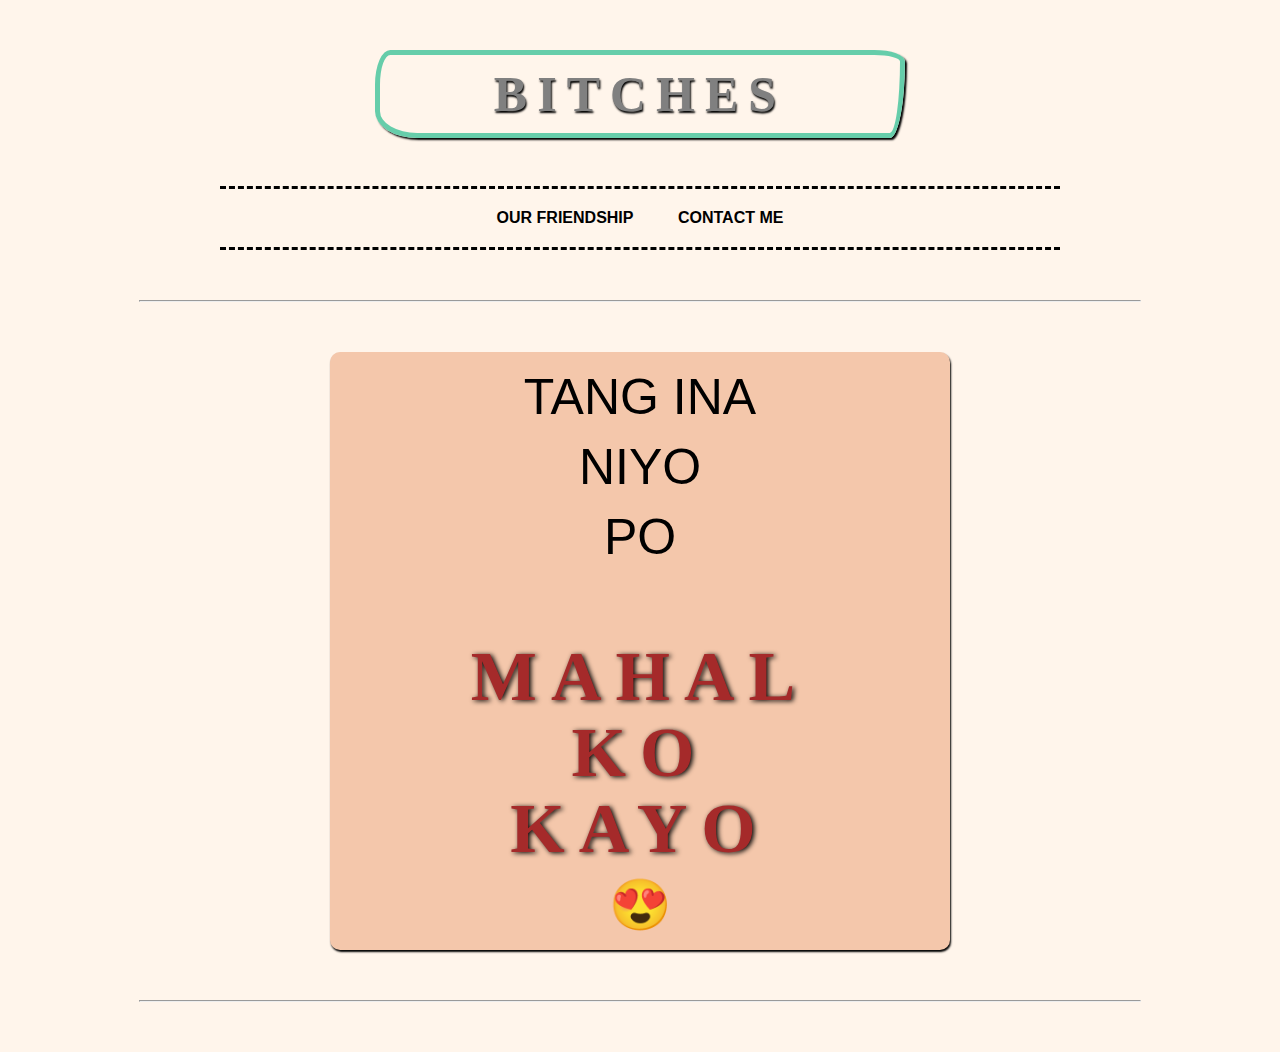
<file: index.html>
<!doctype html>
<html lang="en">
<head>
    <meta charset="UTF-8">
    <meta name="viewport"
          content="width=device-width, user-scalable=no, initial-scale=1.0, maximum-scale=1.0, minimum-scale=1.0">
    <meta http-equiv="X-UA-Compatible" content="ie=edge">
    <title>BITCHES</title>

    <link rel="stylesheet" href="css/index.css" type="text/css">
</head>
<body>
    <header >
        <h2>
            BITCHES
        </h2>

    </header>
    <main>
        <nav>
            <ul>
                <li><a href="overview.html">Our Friendship</a></li>
                <li>Contact Me</li>
            </ul>
        </nav>

        <hr width="1000px">

        <p>TANG INA <br> NIYO <br> PO <br> <br>
            <span> MAHAL <br> KO <br> KAYO <br></span> &#128525</p>
        <hr id="lasthorizon" width="1000px">








    </main>

    <footer>




    </footer>
</body>
</html>
</file>
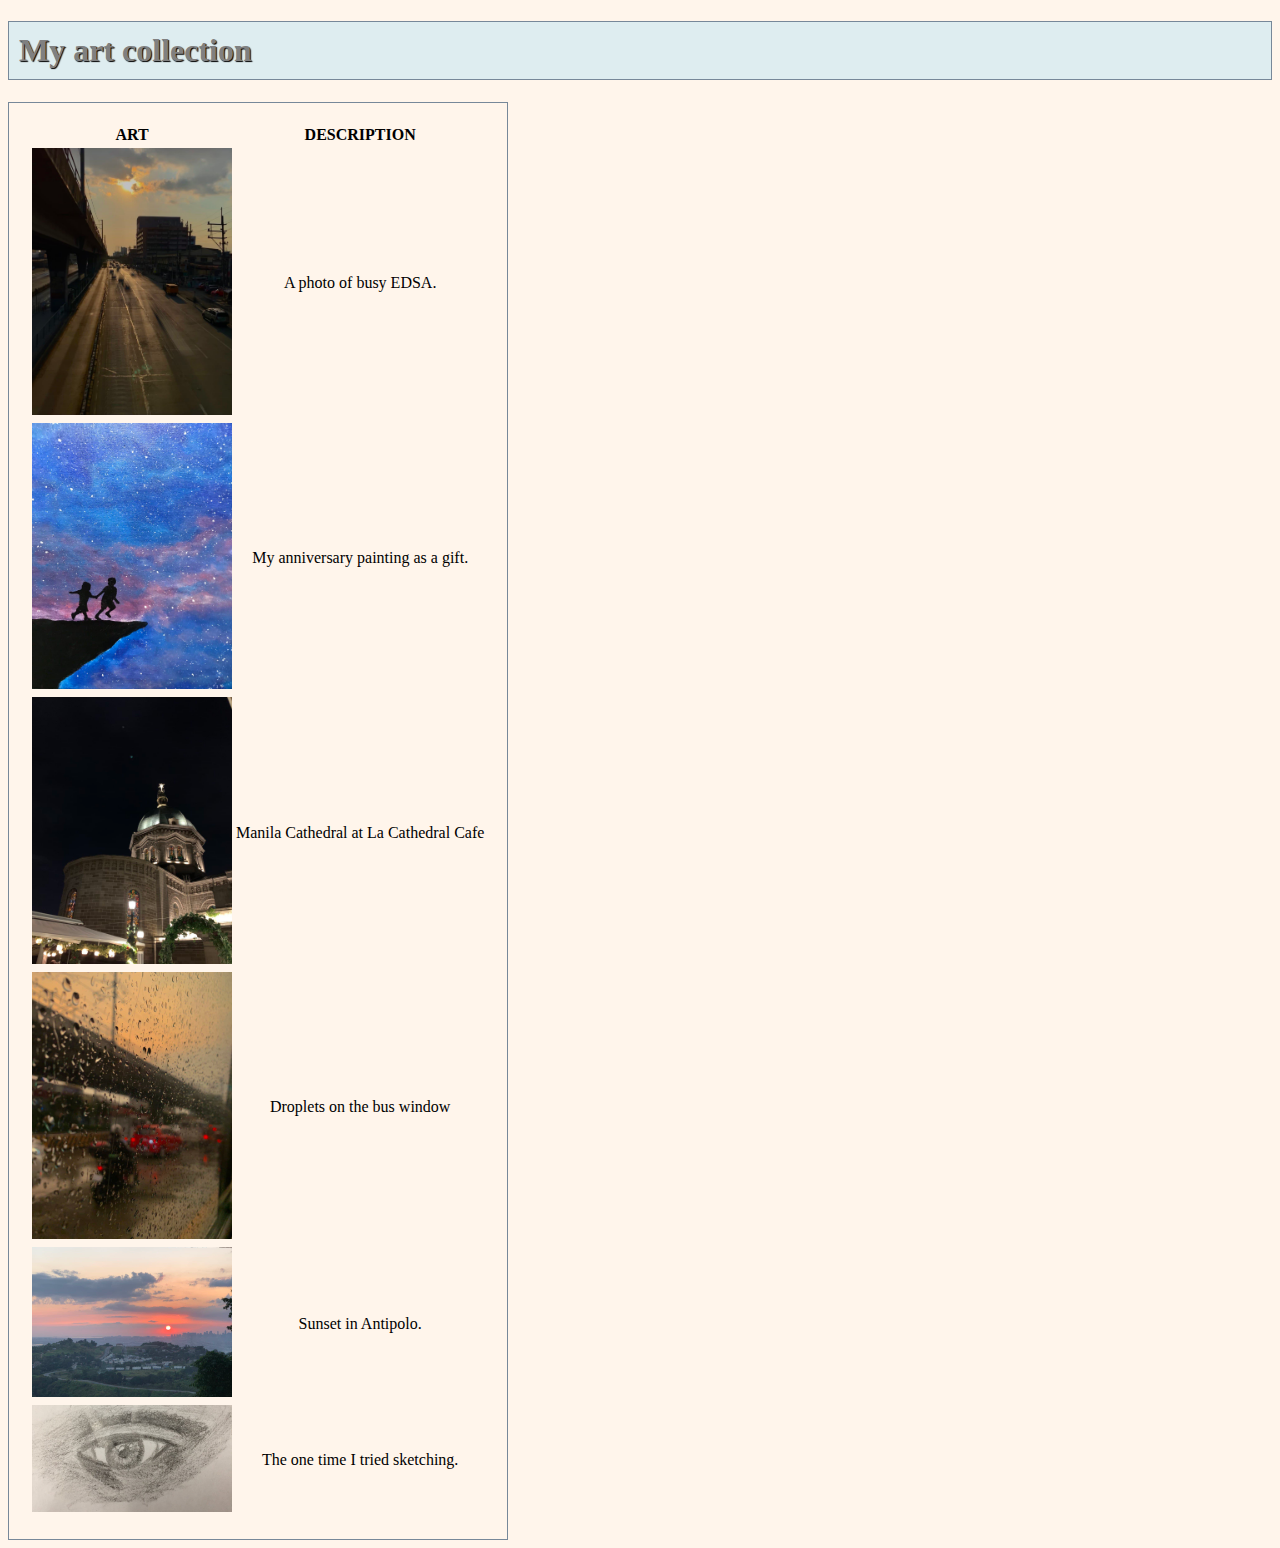
<file: art.html>
<!doctype html>
<html lang="en">
<head>
    <meta charset="UTF-8">
    <meta name="viewport"
          content="width=device-width, user-scalable=no, initial-scale=1.0, maximum-scale=1.0, minimum-scale=1.0">
    <meta http-equiv="X-UA-Compatible" content="ie=edge">
    <title>Art and Photography</title>
    <link rel="stylesheet" href="css/art.css" type="text/css">
</head>
<body>
    <header>
       <h1>My art collection</h1>

    </header>
    <main>
        <table>
            <thead>
                <tr>
                    <td>Art</td>
                    <td>Description</td>
                </tr>
            </thead>
                <tr>
                    <td><img src="images/edsa.jpg" alt="EDSA" width="200px"></td>
                    <td>A photo of busy EDSA.</td>
                </tr>
                <tr>
                    <td><img src="images/painting.jpg" alt="Anniversary Painting" width="200px"></td>
                    <td>My anniversary painting as a gift.</td>
                </tr>
                <tr>
                    <td><img src="images/manilaCathedral.jpg" alt="Manila Cathedral" width="200px"></td>
                    <td>Manila Cathedral at La Cathedral Cafe</td>
                </tr>
                <tr>
                    <td><img src="images/rain.jpg" alt="Droplets" width="200px"></td>
                    <td>Droplets on the bus window</td>
                </tr>
                <tr>
                    <td><img src="images/sunset.jpg" alt="Sunset in Antipolo" width="200px"></td>
                    <td>Sunset in Antipolo.</td>
                </tr>
                <tr>
                    <td><img src="images/eye.jpg" alt="Eye Sketch" width="200px"></td>
                    <td>The one time I tried sketching.</td>
                </tr>


        </table>

    </main>

</body>
</html>
</file>
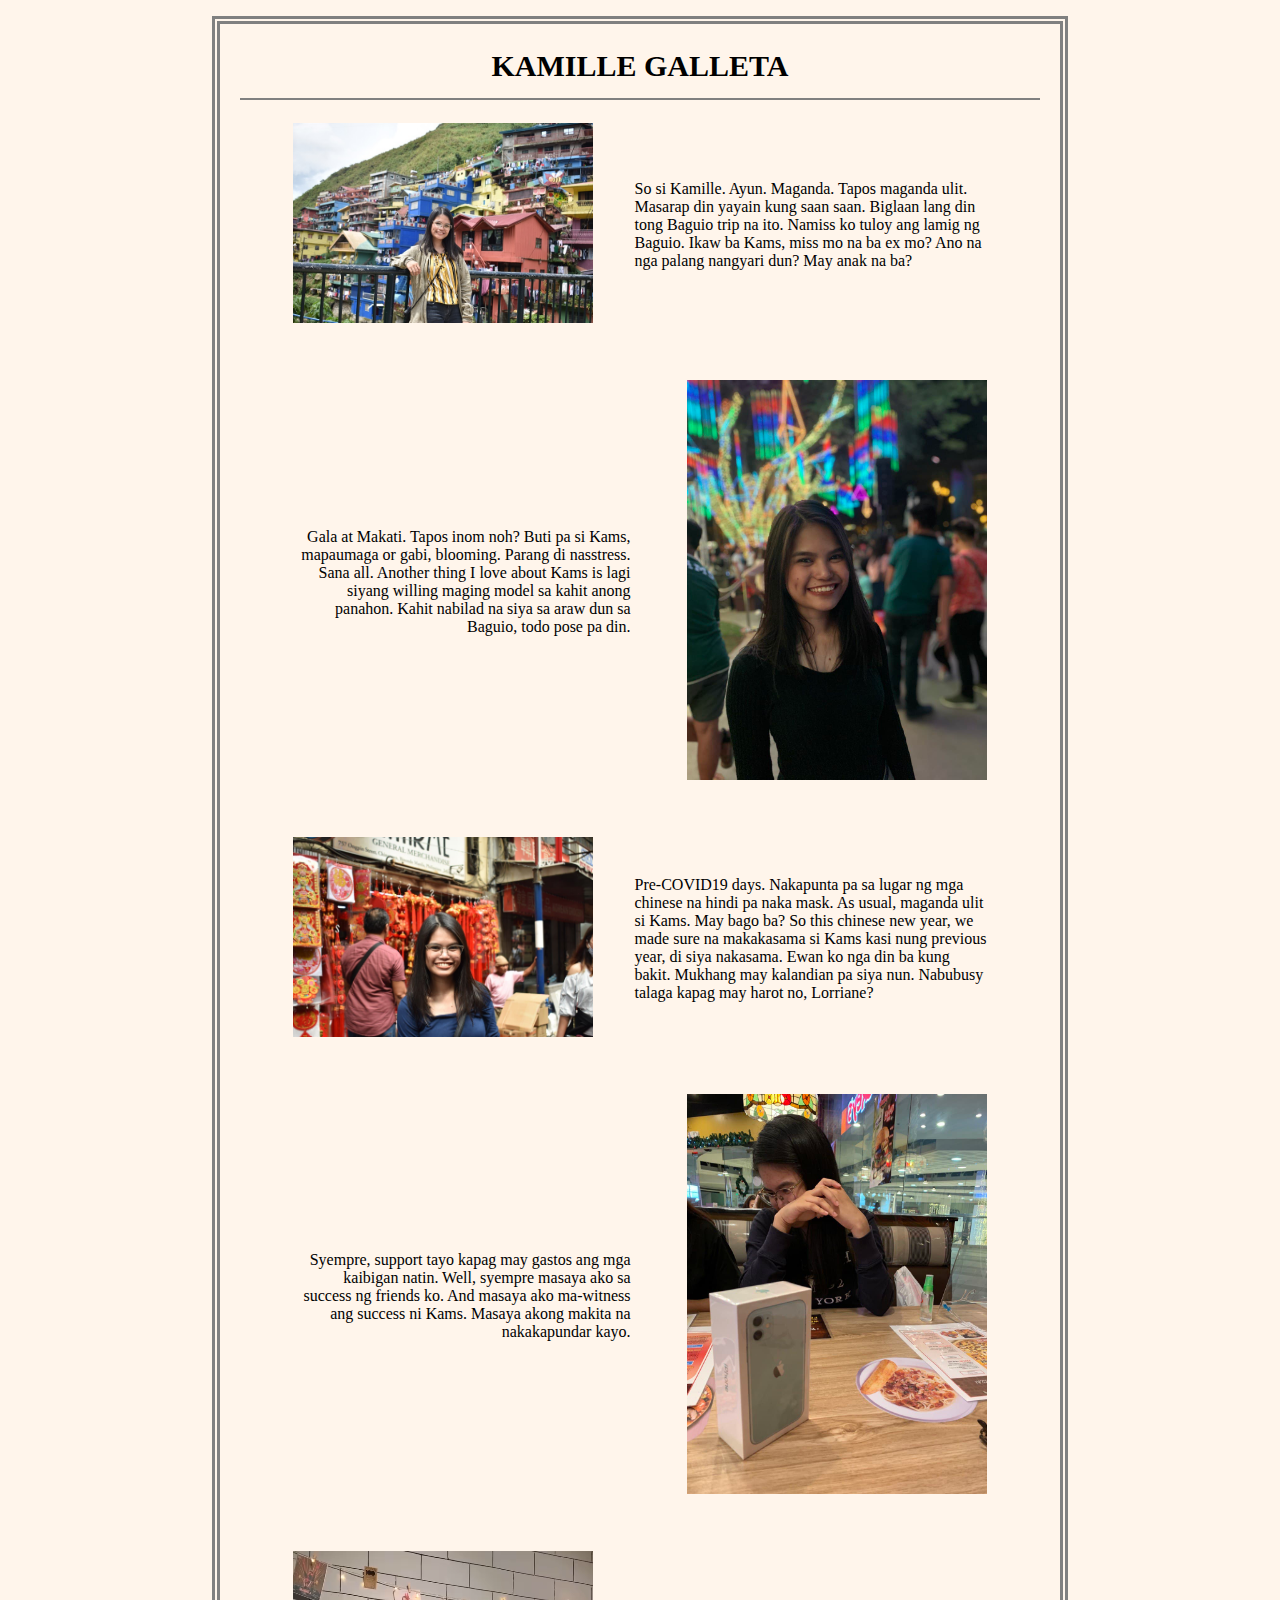
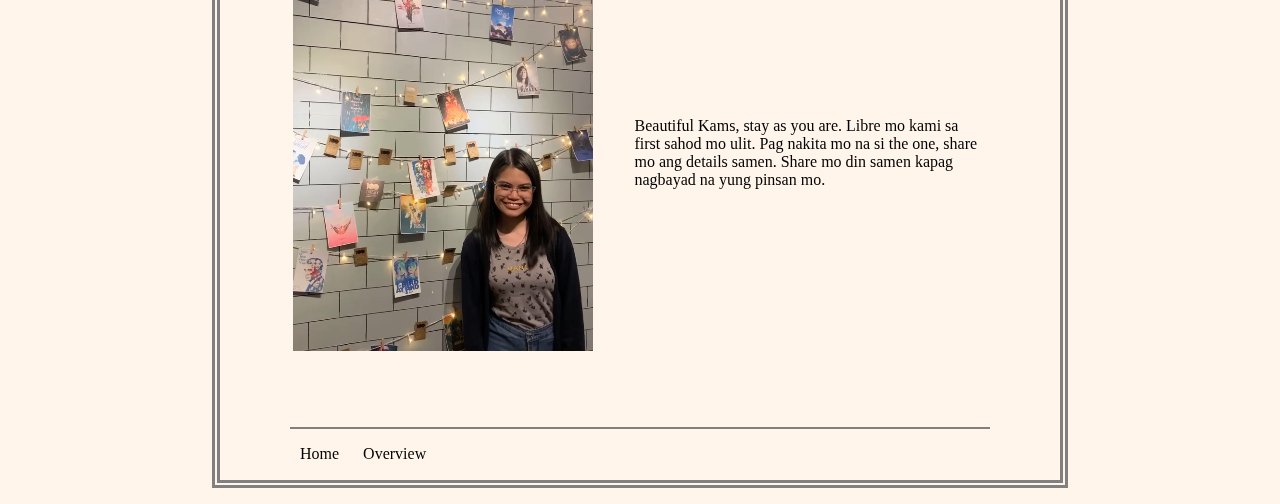
<file: kamille.html>
<!doctype html>
<html lang="en">
<head>
    <meta charset="UTF-8">
    <meta name="viewport"
          content="width=device-width, user-scalable=no, initial-scale=1.0, maximum-scale=1.0, minimum-scale=1.0">
    <meta http-equiv="X-UA-Compatible" content="ie=edge">
    <title>Kamille Galleta</title>
    <link rel="stylesheet" href="css/kamille.css" type="text/css">
</head>
<body>

<h1>kamille galleta</h1>
    <table>

        <tr class="firstrow">
            <td class="image"><img src="images/kams/2.jpg" alt="Kamille at Baguio"
                     width="300px"></td>
            <td class="left">So si Kamille. Ayun. Maganda. Tapos maganda ulit. Masarap din yayain kung saan saan. Biglaan lang din tong Baguio trip na ito.
            Namiss ko tuloy ang lamig ng Baguio. Ikaw ba Kams, miss mo na ba ex mo? Ano na nga palang nangyari dun? May anak na ba?</td>
        </tr>
        <tr>
            <td class="right">Gala at Makati. Tapos inom noh? Buti pa si Kams, mapaumaga or gabi, blooming. Parang di nasstress. Sana all. Another thing
            I love about Kams is lagi siyang willing maging model sa kahit anong panahon. Kahit nabilad na siya sa araw dun sa Baguio, todo pose pa din.</td>
            <td class="imageright"><img src="images/kams/3.jpg" alt="Kamille at Ayala Triangle" width="300px"></td>
        </tr>
        <tr>
            <td><img src="images/kams/4.jpg" alt="Kamille at Lucky China Town" width="300px"></td>
            <td>Pre-COVID19 days. Nakapunta pa sa lugar ng mga chinese na hindi pa naka mask. As usual, maganda ulit si Kams. May bago ba?
                So this chinese new year, we made sure na makakasama si Kams kasi nung previous year, di siya nakasama. Ewan ko nga din ba kung bakit.
            Mukhang may kalandian pa siya nun. Nabubusy talaga kapag may harot no, Lorriane?</td>
        </tr>
        <tr>
            <td class="right">Syempre, support tayo kapag may gastos ang mga kaibigan natin. Well, syempre masaya ako sa success ng friends ko.
            And masaya ako ma-witness ang success ni Kams. Masaya akong makita na nakakapundar kayo. </td>
            <td class="imageright"><img src="images/kams/5.jpg" alt="Kamille and her iPhone" width="300px">
            </td>
        </tr>
        <tr>
            <td>
                <video src="images/kams/1.mp4" autoplay muted loop width="300px"></video>
            </td>
            <td class="left">Beautiful Kams, stay as you are. Libre mo kami sa first sahod mo ulit. Pag nakita mo na si the one,
            share mo ang details samen. Share mo din samen kapag nagbayad na yung pinsan mo.</td>
        </tr>

    </table>

    <ul>
        <li><a href="index.html">Home</a></li>
        <lis><a href="overview.html">Overview</a></lis>
    </ul>


</body>
</html>
</file>
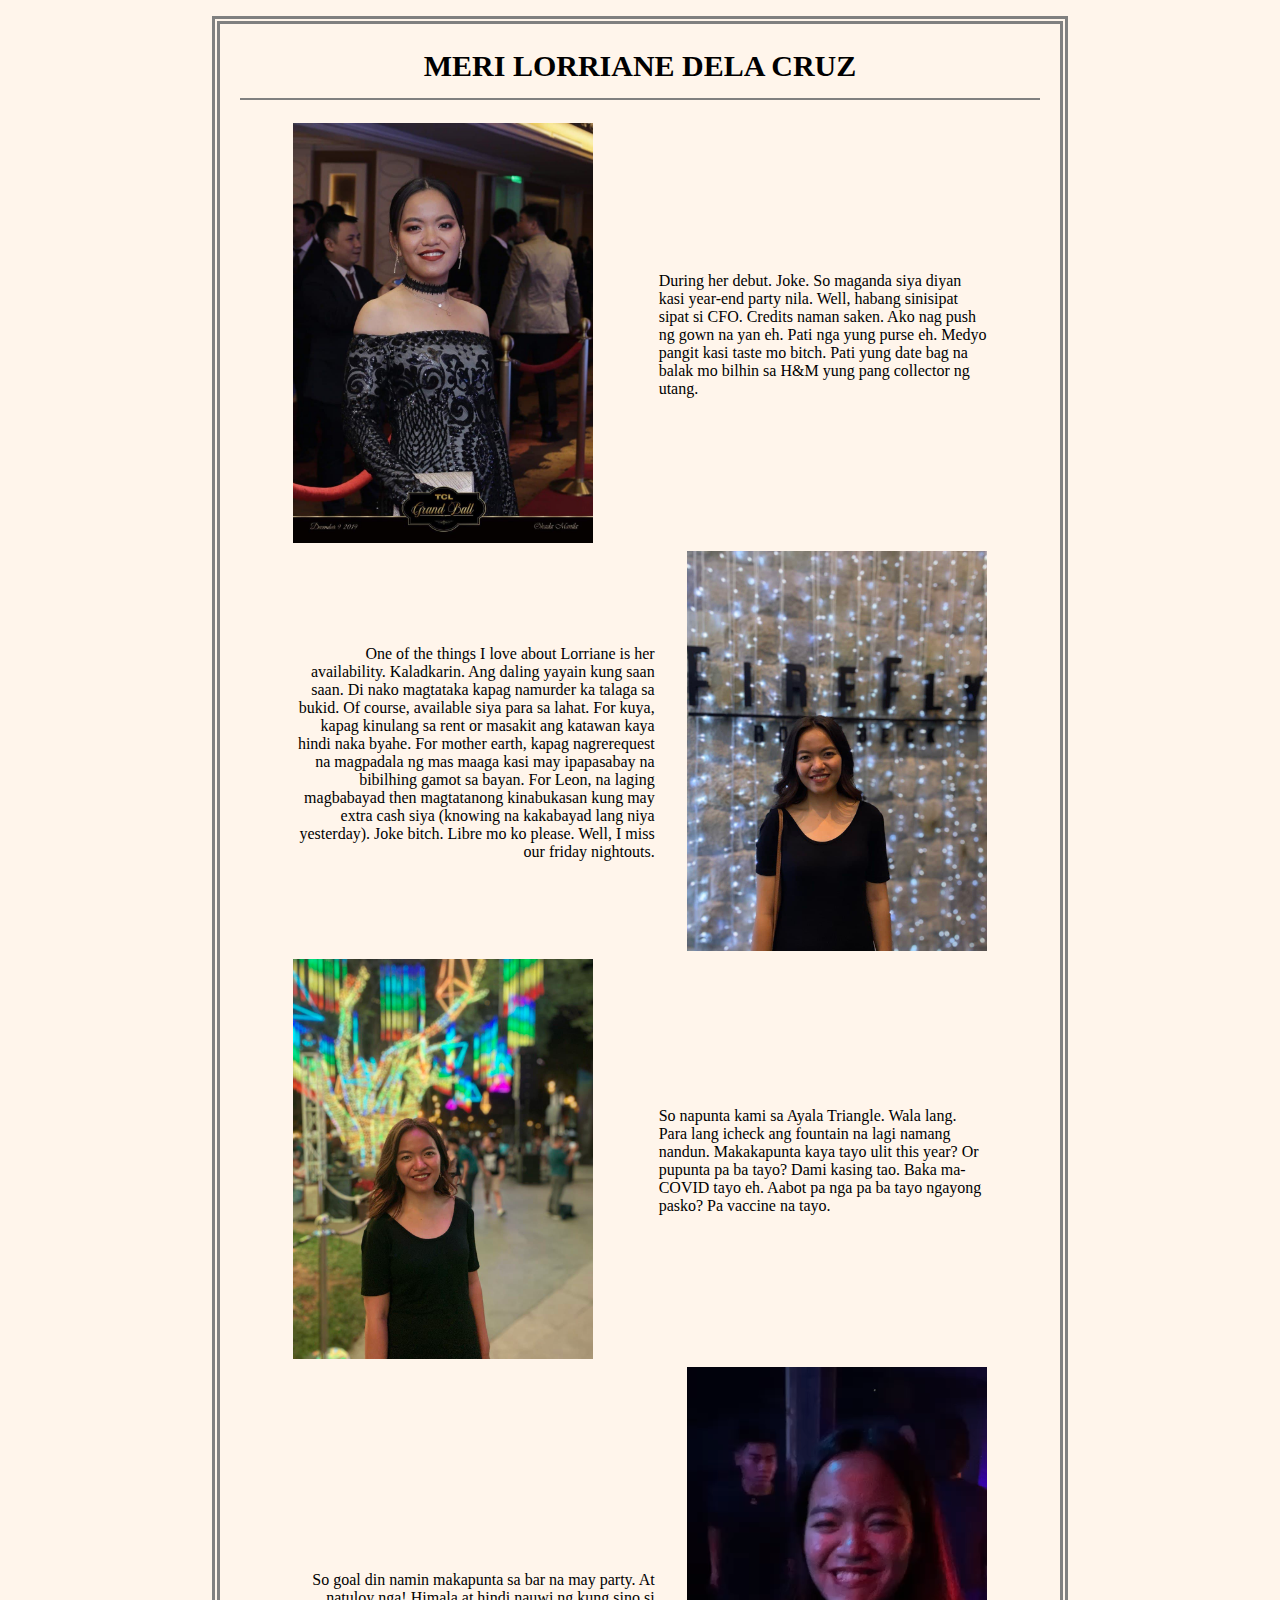
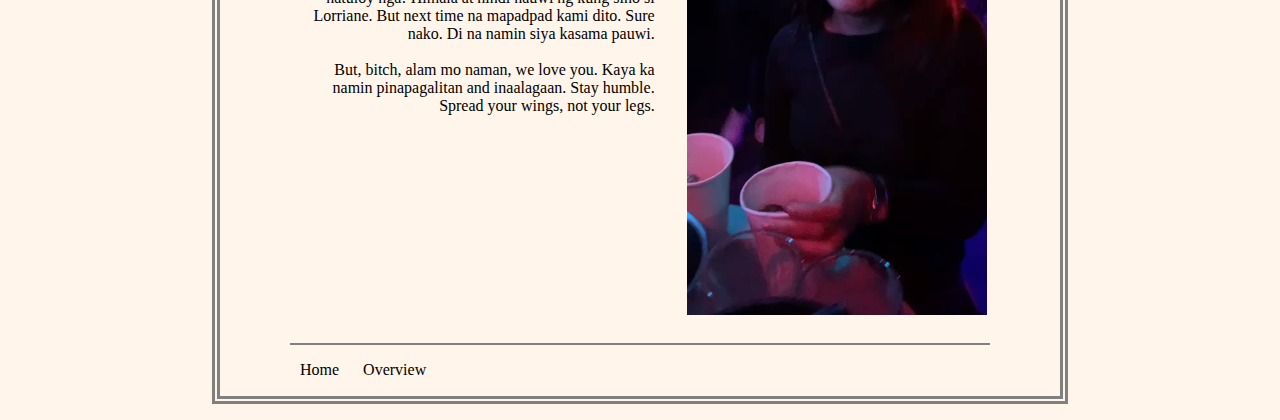
<file: lorriane.html>
<!doctype html>
<html lang="en">
<head>
    <meta charset="UTF-8">
    <meta name="viewport"
          content="width=device-width, user-scalable=no, initial-scale=1.0, maximum-scale=1.0, minimum-scale=1.0">
    <meta http-equiv="X-UA-Compatible" content="ie=edge">
    <title>Lorriane</title>
    <link rel="stylesheet" href="css/lorriane.css" type="text/css">
</head>
<body>
    <h1>meri lorriane dela cruz</h1>
    <table>

        <tr class="firstrow">
            <td class="image"><img src="images/lorriane/1.jpg" alt="Her Year-End Party Gown"
                     width="300px"></td>
            <td class="left">During her debut. Joke. So maganda siya diyan kasi year-end party nila.
            Well, habang sinisipat sipat si CFO. Credits naman saken. Ako nag push ng gown na yan eh.
                Pati nga yung purse eh. Medyo pangit kasi taste mo bitch. Pati yung date bag na balak mo bilhin sa H&M yung pang collector ng utang.</td>
        </tr>
        <tr>
            <td class="right">One of the things I love about Lorriane is her availability.
                Kaladkarin. Ang daling yayain kung saan saan. Di nako magtataka
                kapag namurder ka talaga sa bukid. Of course, available siya para sa lahat. For kuya, kapag kinulang sa rent or masakit ang katawan
                kaya hindi naka byahe. For mother earth, kapag nagrerequest na magpadala ng mas maaga kasi may ipapasabay na bibilhing gamot sa bayan.
                For Leon, na laging magbabayad then magtatanong kinabukasan kung may extra cash siya (knowing na kakabayad lang niya yesterday).
                Joke bitch. Libre mo ko please. Well, I miss our friday nightouts.</td>
            <td class="imageright"><img src="images/lorriane/2.jpg" alt="Lorriane at Firefly" width="300px"></td>
        </tr>
        <tr>
            <td><img src="images/lorriane/3.jpg" alt="Ayala Triangle" width="300px"></td>
            <td>So napunta kami sa Ayala Triangle. Wala lang. Para lang icheck ang fountain na lagi namang nandun. Makakapunta kaya tayo ulit this year?
            Or pupunta pa ba tayo? Dami kasing tao. Baka ma-COVID tayo eh. Aabot pa nga pa ba tayo ngayong pasko? Pa vaccine na tayo. </td>
        </tr>
        <tr>
            <td class="right">So goal din namin makapunta sa bar na may party. At natuloy nga! Himala at hindi nauwi ng kung sino si Lorriane.
                But next time na mapadpad kami dito. Sure nako. Di na namin siya kasama pauwi.
                <br><br>
            But, bitch, alam mo naman, we love you. Kaya ka namin pinapagalitan and inaalagaan. Stay humble. Spread your wings, not your legs.</td>
            <td class="imageright">
                <video  autoplay loop muted  width="300"    >
                    <source src="images/lorriane/4.mp4" type="video/mp4">
                </video>
            </td>
        </tr>

    </table>

    <ul>
        <li><a href="index.html">Home</a></li>
        <lis><a href="overview.html">Overview</a></lis>
    </ul>

        
        
        
        
        
        


</body>
</html>
</file>
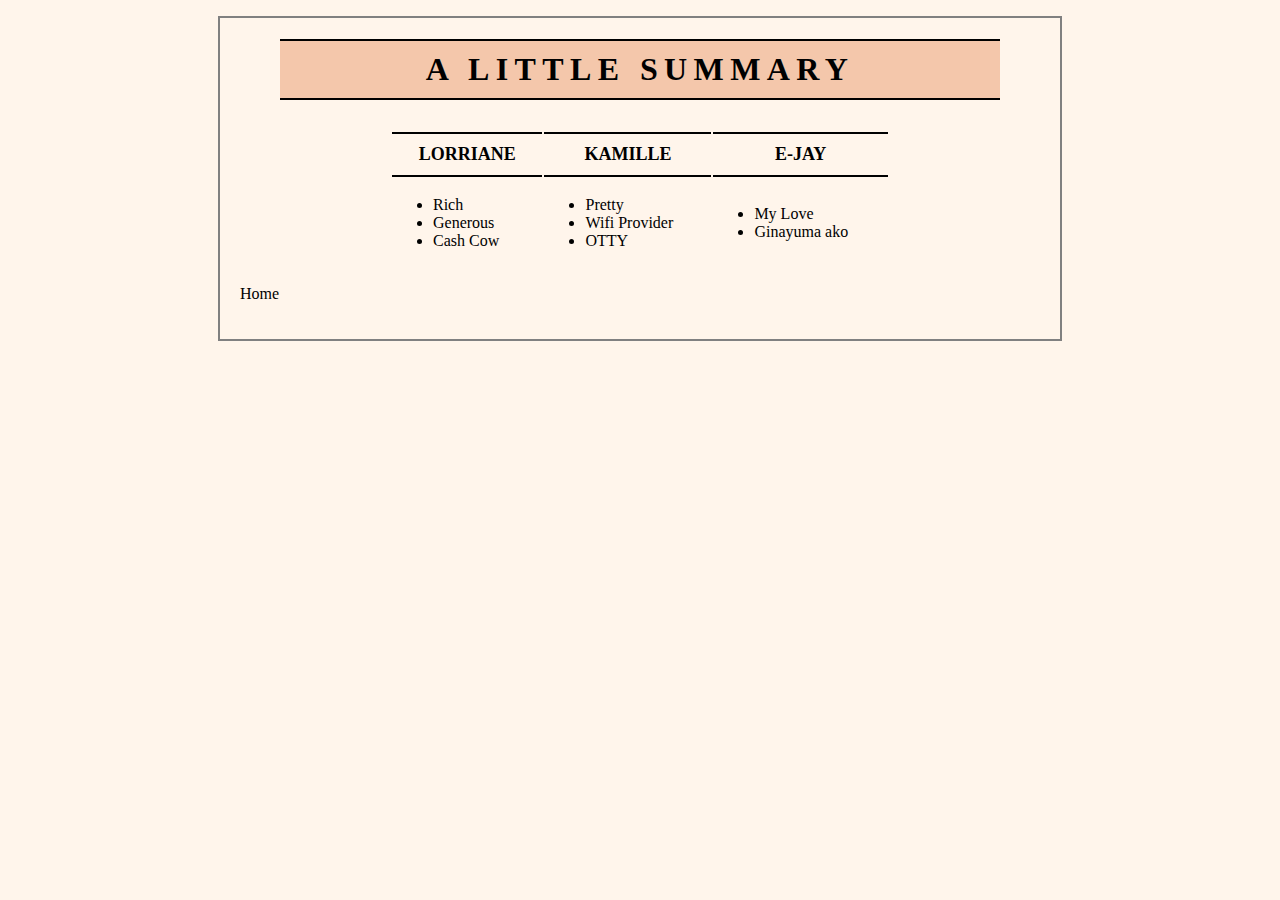
<file: overview.html>
<!doctype html>
<html lang="en">
<head>
    <meta charset="UTF-8">
    <meta name="viewport"
          content="width=device-width, user-scalable=no, initial-scale=1.0, maximum-scale=1.0, minimum-scale=1.0">
    <meta http-equiv="X-UA-Compatible" content="ie=edge">
    <title>Friends Overview</title>
    <link rel="stylesheet" href="css/overview.css" type="text/css">
</head>
<body>
    <header>
        <h1>A little Summary</h1>

    </header>

    <main>

        <table>
            <thead>
                <tr>
                    <th><a href="lorriane.html">Lorriane</a></th>
                    <th><a href="kamille.html">Kamille</a></th>
                    <th><a href="ej.html">E-Jay</a></th>
                </tr>
            </thead>
            <tbody>
                <tr>
                    <td>
                        <ul>
                            <li>Rich</li>
                            <li>Generous</li>
                            <li>Cash Cow</li>
                        </ul>
                    </td>
                    <td>
                        <ul>
                            <li>Pretty</li>
                            <li>Wifi Provider</li>
                            <li>OTTY</li>
                        </ul>
                    </td>
                    <td>
                        <ul>
                            <li>My Love</li>
                            <li>Ginayuma ako</li>
                        </ul>
                    </td>
                </tr>




            </tbody>


        </table>
    <p><a href="index.html">Home</a></p>

    </main>

</body>
</html>
</file>
<file: css/index.css>
body {
	background-color: rgb(255, 245, 235);
	font-family: sans-serif;

}


header h2 {
	border: 5px solid mediumaquamarine;
	color: gray;
	width: 500px;
	padding: 10px;
	text-align: center;
	font-family: georgia;
	font-size: 50px;
	letter-spacing: .2em;
	margin: 1em auto .1em auto;
	border-top-left-radius: 20px 45px;
	border-bottom-left-radius: 55px 35px;
	border-top-right-radius: 40px 15px;
	border-bottom-right-radius: 20px 100px;
	/*background: linear-gradient(to bottom left, red, orange, yellow, green, blue, indigo, violet);*/
	/*background-color: #5e454b;*/
	box-shadow: 2px 2px 2px black;
	text-shadow: 1px 2px 2px black;
	
}



nav ul {
	margin: 3em auto 1em auto;
	text-align: center;
	width: 800px;
	border-top: 3px dashed black;
	border-bottom: 3px dashed black;
	border-top-right-radiu/*s: 20px 35px;
	border-bottom-right-radius: 20px 35px;
	border-top-left-radius: 20px 35px;
	border-bottom-left-radius*/: 20px 35px;
	padding-top: 20px;
	padding-bottom: 20px;
	margin-bottom: 50px;
	/*background-color: rgb(222, 237, 240);*/
	/*background: linear-gradient(to bottom left, red, orange, yellow, green, blue, indigo, violet);*/
	font-weight: bolder;
	text-transform: uppercase;

	
}

nav ul li {
	display: inline;
	margin-right: 40px;

}

main p {
	font-size: 50px;
	/*border: 2px solid black;*/
	width: 600px;
	text-align: center;
	margin: 1em auto 1em auto;
	padding: 10px;
	line-height: 70px;
	background-color: #f4c7ab;
	box-shadow: 1px 2px 2px black;
	border-radius: 10px 10px 10px 10px;
}

main p span {
	font-weight: bold;
	font-size: 70px;
	letter-spacing: .2em;
	font-family: serif;
	color: brown;
	text-shadow: 2px 1px 5px black;
}

#lasthorizon {
	margin-bottom: 50px;
}

a {
	text-decoration: none;
	color: black;
}

a:hover {
	text-decoration: underline;
	color: mediumvioletred;
}
</file>
<file: css/art.css>
body {
	background-color: #fff5eb;
}


h1 {
	padding: 10px;
	background-color: #deedf0;
	color: gray;
	text-shadow: 1px 1px 1px black;	
	border: 1px solid lightslategray;

}

table {
	text-align: center;
	padding: 20px;
	border: .5px solid lightslategray;
}


table thead {
	text-transform: uppercase;
	font-weight: bold;
}
</file>
<file: css/kamille.css>
body {
	background-color: #fff5eb;
	font-family: verdana, serif;
	border: 8px double gray;
	padding: 20px;
	width: 800px;
	margin: 1em auto;
	padding-top: 5px;
	padding-bottom: 1px;
}

h1 {
	text-transform: uppercase;
	font-size: 30px;
	padding-bottom: 15px;
	border-bottom: 2px solid gray;
	text-align: center;
	font-family: algerian;
}



table tr td.firstrow {
	/*border: 2px solid black;*/
}

table {
	width: 700px;
	margin: 1em auto;
	border-bottom: 2px solid gray;
	padding-bottom: 20px;
}

table tr td.imageright{
	text-align: right;
}

table tr td.left {
	text-align: left;
}

table tr td.right {
	text-align: right;
	;
}

table tr td {
	padding-bottom: 50px;
}

ul li {
	display: inline;
	margin-right: 20px;
	padding-left: 20px;
}

a {
	text-decoration: none;
	color: black;
}

a:hover {
	text-decoration: underline;
	color: mediumvioletred;
}
</file>
<file: css/lorriane.css>
body {
	background-color: #fff5eb;
	font-family: verdana, serif;
	border: 8px double gray;
	padding: 20px;
	width: 800px;
	margin: 1em auto;
	padding-top: 5px;
	padding-bottom: 1px;
}

h1 {
	text-transform: uppercase;
	font-size: 30px;
	padding-bottom: 15px;
	border-bottom: 2px solid gray;
	text-align: center;
	font-family: algerian;
}



table tr td.firstrow {
	/*border: 2px solid black;*/
}

table {
	width: 700px;
	margin: 1em auto;
	border-bottom: 2px solid gray;
	padding-bottom: 20px;
}

table tr td.imageright{
	text-align: right;
}

table tr td.left {
	text-align: left;
}

table tr td.right {
	text-align: right;
	;
}

ul li {
	display: inline;
	margin-right: 20px;
	padding-left: 20px;
}

a {
	text-decoration: none;
	color: black;
}

a:hover {
	text-decoration: underline;
	color: mediumvioletred;
}
</file>
<file: css/overview.css>
body {
	background-color: #fff5eb;
	font-family: serif;
	border: 2px double gray;
	padding: 20px;
	width: 800px;
	margin: 1em auto;
}

h1 {
	border-top: 2px solid black;
	border-bottom: 2px solid black;
	padding: 10px;
	text-transform: uppercase;
	letter-spacing: .2em;
	width: 700px;
	margin: 1px auto;
	text-align: center;
	margin-bottom: 30px;
	background-color: rgb(244, 199, 171);
}

table {
	/*border: 2px solid black*/;
	margin: 1px auto;
	width: 500px;
}

table thead tr th {
	border-top: 2px solid black;
	border-bottom: 2px solid black;
	text-transform: uppercase;
	padding: 10px;
	font-size: 18px;
}

a {
	text-decoration: none;
	color: black;
}

a:hover {
	text-decoration: underline;
	color: mediumvioletred;
}
</file>
